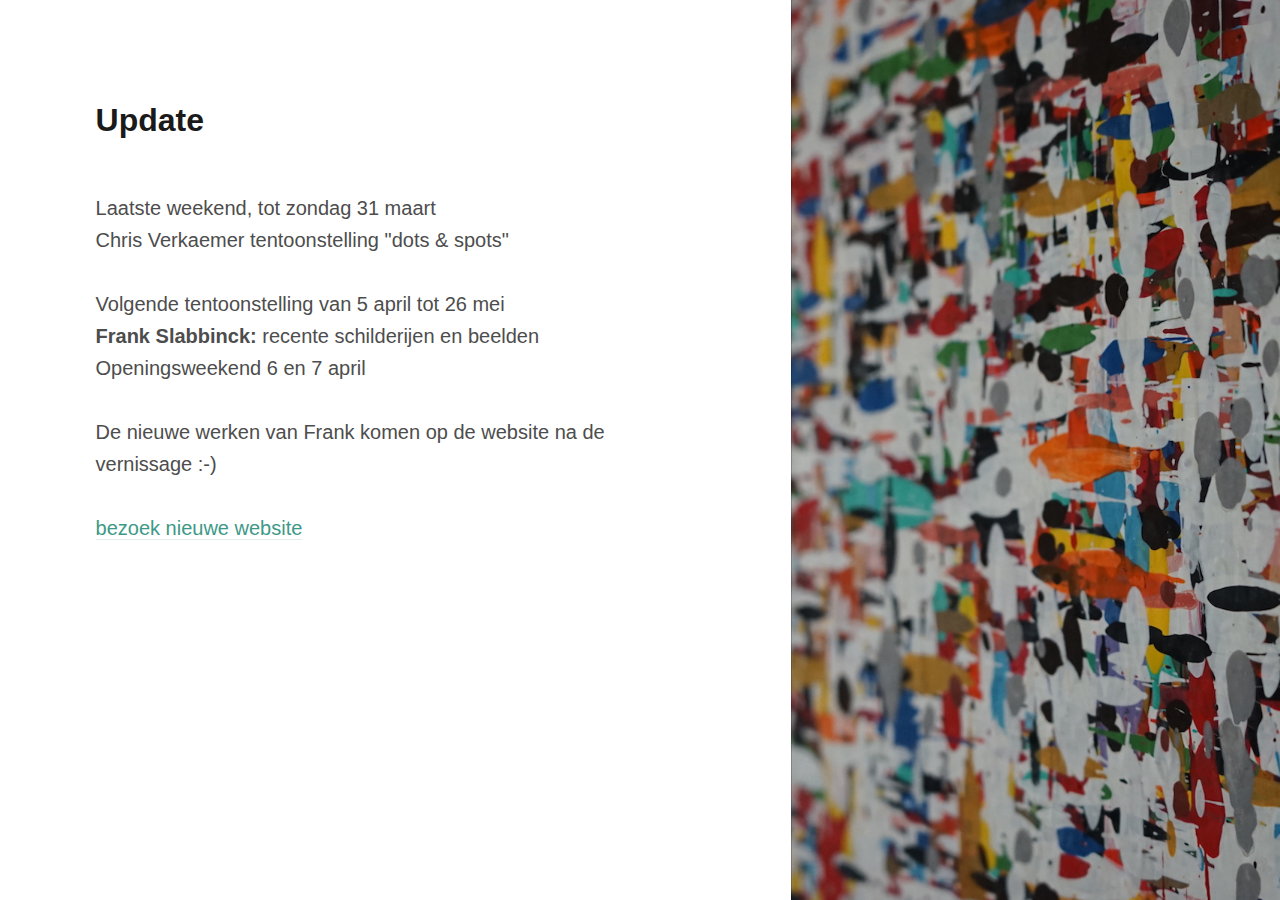
<file: index.html>
<!DOCTYPE html>
<html>
<head>
  <meta charset="utf-8">
  <meta name="viewport" content="width=device-width, initial-scale=1">
  <title>tentoonstelling Chris Verkaemer</title>
  <link href="css/screen.css" rel="stylesheet">
  <meta name="description" content="Art Depot, galerie voor hedendaagse kunst">
</head>
<body>

  <article>
    <p><strong>Update</strong></p>
    <p>Laatste weekend, tot zondag 31 maart
      <br />
    Chris Verkaemer tentoonstelling &quot;dots &amp; spots&quot;
  </p>

  <p>Volgende tentoonstelling van 5 april tot 26 mei
    <br />
  <strong>Frank Slabbinck:</strong> recente schilderijen en beelden
  <br />
  Openingsweekend 6 en 7 april
    <br /><br />
    De nieuwe werken van Frank komen op de website na de vernissage :-)
</p>


    <p><a href="https://galerie-art-depot.myshopify.com">bezoek nieuwe website</a> </p>
  </article>











  <figure>
    <figcaption><span style="display:none">Chris Verkaemer</span></figcaption>
  </figure>
</body>
</html>
</file>
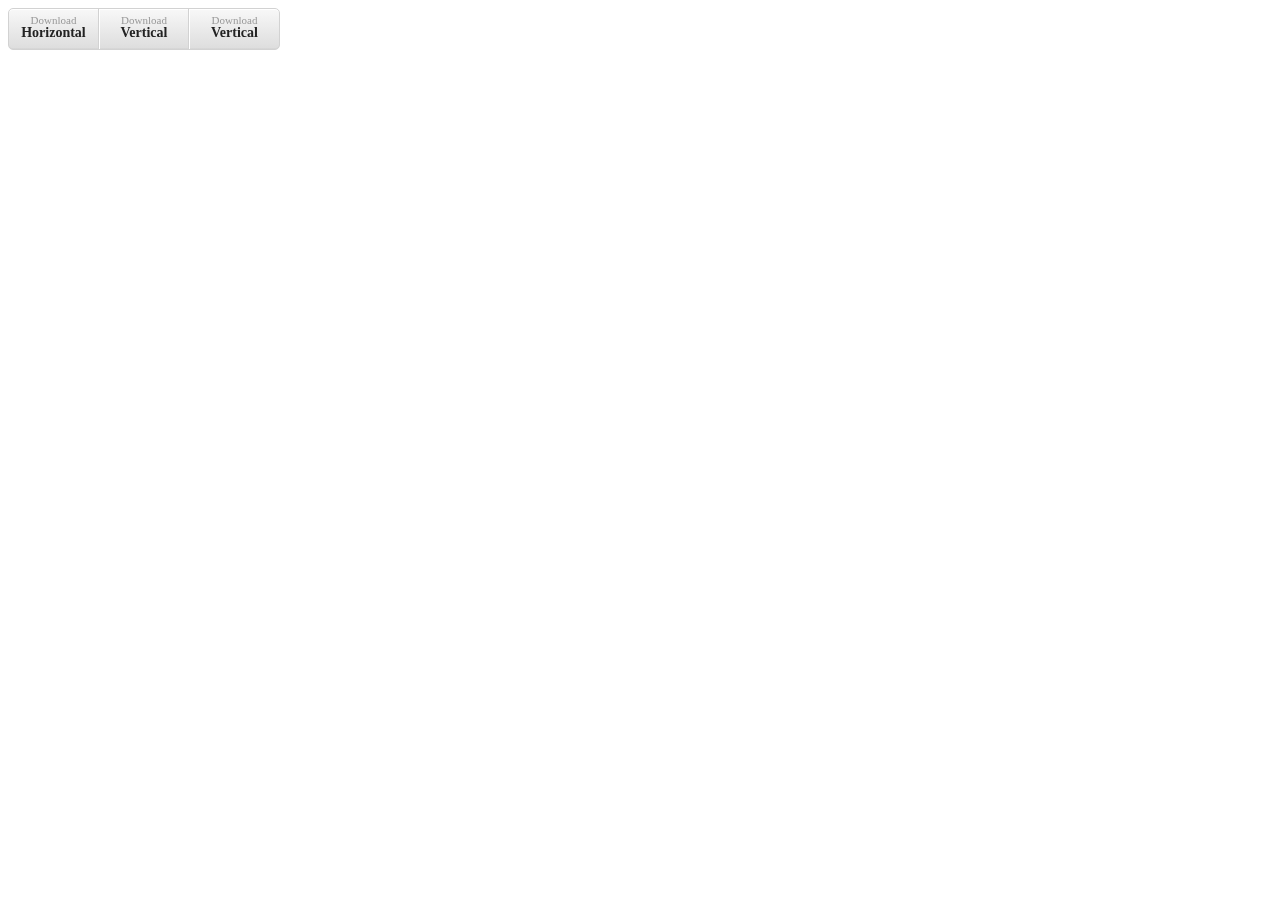
<file: buttons.html>
<!DOCTYPE html>


<head>
  <meta charset="utf-8" />
  <meta http-equiv="X-UA-Compatible" content="IE=edge,chrome=1" />

<style>



p, ul, ol, table, pre, dl {
  margin:0 0 20px;
}



a {
  color:#39c;
  font-weight:400;
  text-decoration:none;
}

a:hover {
  color:#069;
}








header {
  width:270px;
  float:left;
  position:fixed;
}

header ul {
  list-style:none;
  height:40px;

  padding:0;

  background: #eee;
  background: -moz-linear-gradient(top, #f8f8f8 0%, #dddddd 100%);
  background: -webkit-gradient(linear, left top, left bottom, color-stop(0%,#f8f8f8), color-stop(100%,#dddddd));
  background: -webkit-linear-gradient(top, #f8f8f8 0%,#dddddd 100%);
  background: -o-linear-gradient(top, #f8f8f8 0%,#dddddd 100%);
  background: -ms-linear-gradient(top, #f8f8f8 0%,#dddddd 100%);
  background: linear-gradient(top, #f8f8f8 0%,#dddddd 100%);

  border-radius:5px;
  border:1px solid #d2d2d2;
  box-shadow:inset #fff 0 1px 0, inset rgba(0,0,0,0.03) 0 -1px 0;
  width:270px;
}

header li {
  width:89px;
  float:left;
  border-right:1px solid #d2d2d2;
  height:40px;
}

header li:first-child a {
  border-radius:5px 0 0 5px;
}

header li:last-child a {
  border-radius:0 5px 5px 0;
}

header ul a {
  line-height:1;
  font-size:11px;
  color:#999;
  display:block;
  text-align:center;
  padding-top:6px;
  height:34px;
}

header ul a:hover {
  color:#999;
  background: -moz-linear-gradient(top, #fff 0%, #ddd 100%);
  background: -webkit-gradient(linear, left top, left bottom, color-stop(0%,#fff), color-stop(100%,#ddd));
  background: -webkit-linear-gradient(top, #fff 0%,#ddd 100%);
  background: -o-linear-gradient(top, #fff 0%,#ddd 100%);
  background: -ms-linear-gradient(top, #fff 0%,#ddd 100%);
  background: linear-gradient(top, #fff 0%,#ddd 100%);
}

header ul a:active {
  -webkit-box-shadow: inset 0px 2px 2px 0px #ddd;
  -moz-box-shadow: inset 0px 2px 2px 0px #ddd;
  box-shadow: inset 0px 2px 2px 0px #ddd;
}

strong {
  color:#222;
  font-weight:700;
}

header ul li + li {
  width:88px;
  border-left:1px solid #fff;
}

header ul li + li + li {
  border-right:none;
  width:89px;
}

header ul a strong {
  font-size:14px;
  display:block;
  color:#222;
}




</style>

</head>

  <body class="default">



<header>
        <ul>
          <li><a href="#">Download <strong>Horizontal</strong></a></li>
          <li><a href="#">Download <strong>Vertical</strong></a></li>
          <li><a href="#">Download <strong>Vertical</strong></a></li>
        </ul>
</header>




  </body>
</html>
</file>
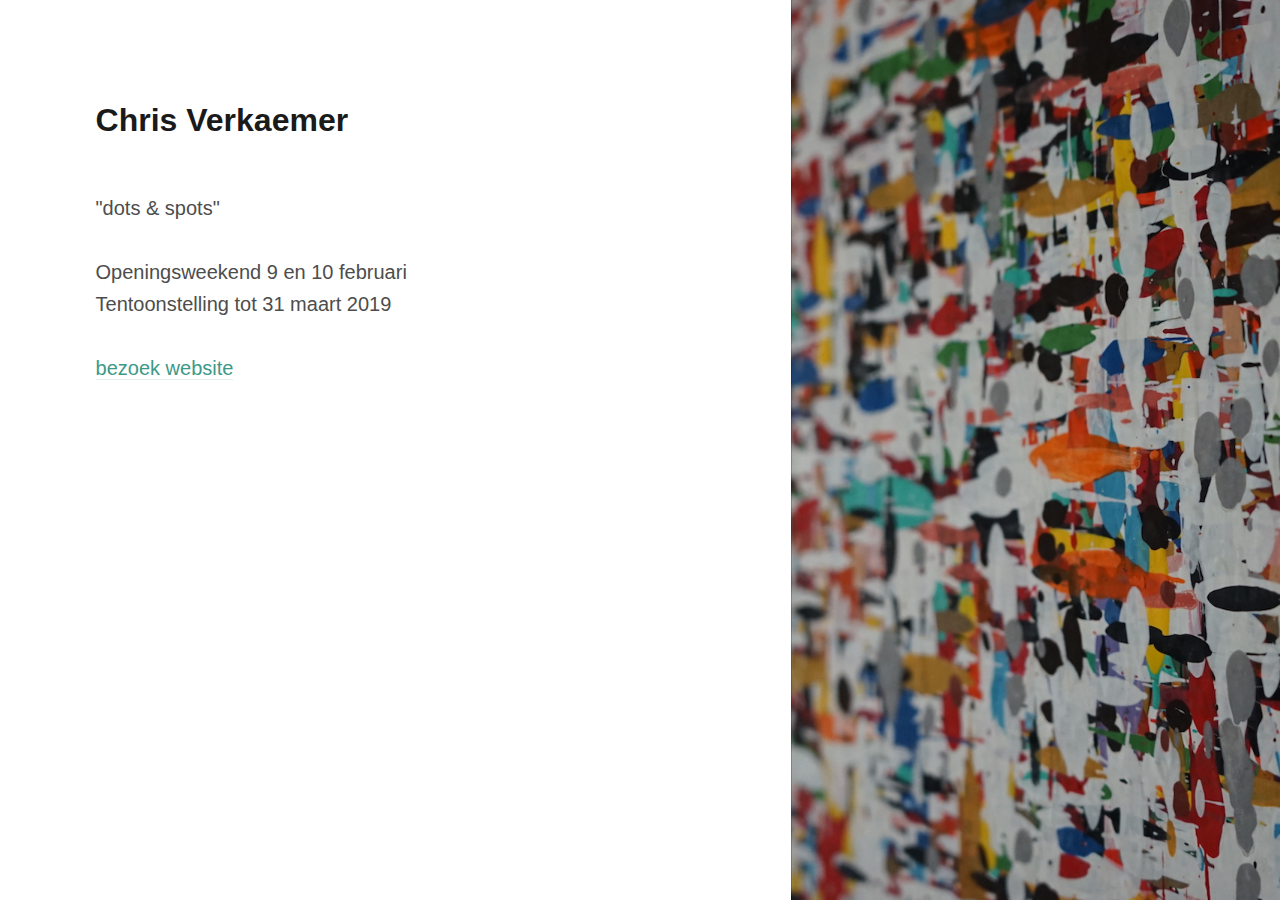
<file: index copy.html>
<!DOCTYPE html>
<html>
<head>
  <meta charset="utf-8">
  <meta name="viewport" content="width=device-width, initial-scale=1">
  <title>tentoonstelling Chris Verkaemer</title>
  <link href="css/screen.css" rel="stylesheet">
  <meta name="description" content="Art Depot, galerie voor hedendaagse kunst">
</head>
<body>

  <article>
    <p><strong>Chris Verkaemer</strong></p>
    <p>&quot;dots &amp; spots&quot;</p>
 	<p>Openingsweekend 9 en 10 februari<br />
Tentoonstelling tot 31 maart 2019</p>
    <p><a href="https://artdepotbe.tictail.com/about">bezoek website</a> </p>
  </article>

  <figure>
    <figcaption><span style="display:none">Chris Verkaemer</span></figcaption>
  </figure>
</body>
</html>
</file>
<file: css/screen.css>
html, body, div, span, applet, object, iframe, h1, h2, h3, h4, h5, h6, p, blockquote, pre, a, abbr, acronym, address, big, cite, code, del, dfn, em, img, ins, kbd, q, s, samp, small, strike, strong, sub, sup, tt, var, b, u, i, center, dl, dt, dd, ol, ul, li, fieldset, form, label, legend, table, caption, tbody, tfoot, thead, tr, th, td, article, aside, canvas, details, embed, figure, figcaption, footer, header, hgroup, menu, nav, output, ruby, section, summary, time, mark, audio, video { margin: 0; padding: 0; border: 0; font: inherit; font-size: 100%; vertical-align: baseline; }

html { line-height: 1; }

ol, ul { list-style: none; }

table { border-collapse: collapse; border-spacing: 0; }

caption, th, td { text-align: left; font-weight: normal; vertical-align: middle; }

q, blockquote { quotes: none; }
q:before, q:after, blockquote:before, blockquote:after { content: ""; content: none; }

a img { border: none; }

article, aside, details, figcaption, figure, footer, header, hgroup, menu, nav, section, summary { display: block; }

a { -webkit-transition-property: all; -moz-transition-property: all; -o-transition-property: all; transition-property: all; -webkit-transition-duration: 0.125s; -moz-transition-duration: 0.125s; -o-transition-duration: 0.125s; transition-duration: 0.125s; color: #3d9987; text-decoration: none; border-bottom: 1px solid rgba(61, 153, 135, 0.15); }
a:visited { color: #3d9987; }
a:focus { color: #3d9987; }
a:hover { color: #50b9a5; }
a:active { color: #50b9a5; }
a:hover, a:active { border-bottom: 1px solid rgba(61, 153, 135, 0); }

strong { font-weight: 600; }

body { -webkit-font-smoothing: antialiased; background-color: white; color: #4d4d4d; font-family: "freight-sans-pro", "Helvetica Neue", Helvetica, Arial, sans-serif; font-size: 14px; font-weight: 400; }

@media (min-width: 1000px) { article { margin-right: 38.2%; } }
@media (max-width: 1000px) { article { position: absolute; top: 38.2%; width: 100%; } }
@media (max-width: 1000px) { article p { font-size: 16px; line-height: 24px; margin: 0 auto 24px auto; max-width: 600px; padding-left: 24px; padding-right: 24px; } }
@media (min-width: 1000px) { article p { font-size: 20px; line-height: 32px; margin: 0 auto 32px auto; max-width: 600px; padding-left: 64px; padding-right: 64px; } }
article p:first-of-type { color: #1a1a1a; font-weight: 300; }
@media (max-width: 1000px) { article p:first-of-type { font-size: 24px; line-height: 32px; margin-top: 32px; margin-bottom: 32px; } }
@media (min-width: 1000px) { article p:first-of-type { font-size: 32px; line-height: 48px; margin-top: 96px; margin-bottom: 48px; } }

figure { position: absolute; right: 0; top: 0; }
@media (min-width: 1000px) { figure { height: 100%; max-width: 600px; width: 38.2%; } }
@media (max-width: 1000px) { figure { height: 38.2%; max-height: 600px; width: 100%; } }

figcaption { -webkit-background-size: cover; -moz-background-size: cover; -o-background-size: cover; background-size: cover; color: rgba(255, 255, 255, 0.6); height: 100%; line-height: 20px; position: relative; width: 100%; background-image: url('../images/closeupchrisv.jpg'); background-position: center center; background-repeat: no-repeat; font-size: 10px; font-weight: 300; }
@media (min-width: 1000px) { figcaption { -webkit-box-shadow: rgba(0, 0, 0, 0.2) 1px 0 0 0 inset; -moz-box-shadow: rgba(0, 0, 0, 0.2) 1px 0 0 0 inset; box-shadow: rgba(0, 0, 0, 0.2) 1px 0 0 0 inset; } }
@media (max-width: 1000px) { figcaption { -webkit-box-shadow: rgba(0, 0, 0, 0.2) 0 -1px 0 0 inset; -moz-box-shadow: rgba(0, 0, 0, 0.2) 0 -1px 0 0 inset; box-shadow: rgba(0, 0, 0, 0.2) 0 -1px 0 0 inset; } }
figcaption a { color: rgba(255, 255, 255, 0.8); text-decoration: none; border: none; }
figcaption a:visited { color: rgba(255, 255, 255, 0.8); }
figcaption a:focus { color: rgba(255, 255, 255, 0.8); }
figcaption a:hover { color: white; }
figcaption a:active { color: white; }
figcaption span { text-shadow: rgba(0, 0, 0, 0.2) 0 1px 1px; -webkit-font-smoothing: subpixel-antialiased; bottom: 0; margin: 12px 16px; padding: 0 8px; position: absolute; right: 0; }
</file>
